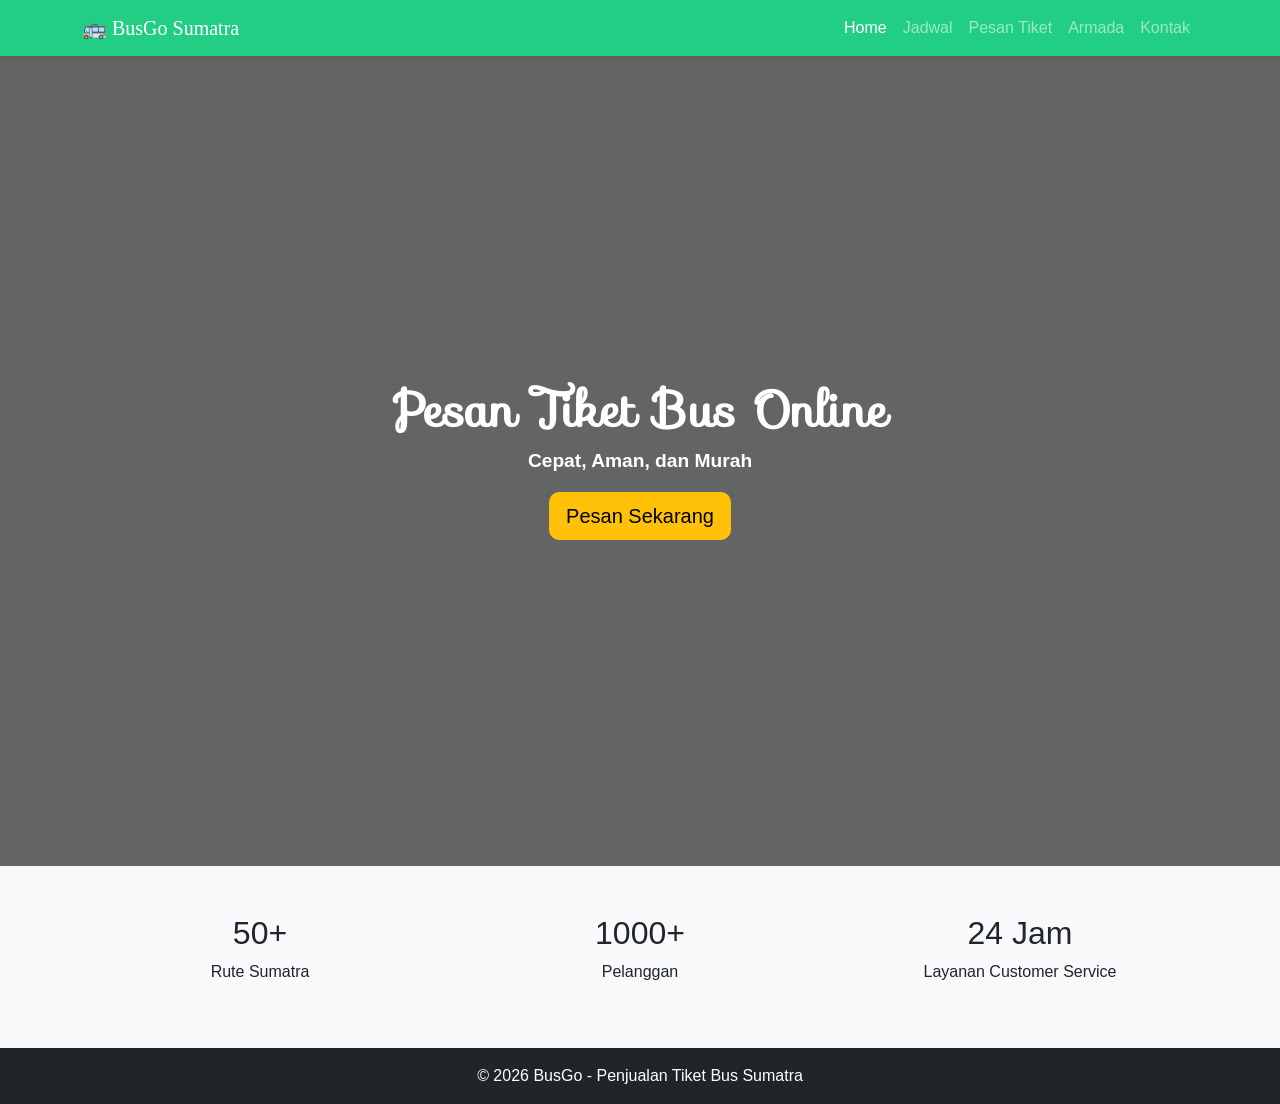
<file: index.html>
<!DOCTYPE html>
<html lang="id">
<head>
    <meta charset="UTF-8">
    <meta name="viewport" content="width=device-width, initial-scale=1.0">
    <title>BusGo - Penjualan Tiket Bus</title>
    <link href="https://cdn.jsdelivr.net/npm/bootstrap@5.3.8/dist/css/bootstrap.min.css" rel="stylesheet">
    <link rel="stylesheet" href="style.css">
</head>
<style>
/*font*/

@import url('https://fonts.googleapis.com/css2?family=Sofia&family=Sofia+Sans:ital,wght@0,1..1000;1,1..1000&display=swap');
@import url('https://fonts.googleapis.com/css2?family=Montenegrin+Gothic+One&family=Sofia&family=Sofia+Sans:ital,wght@0,1..1000;1,1..1000&display=swap');
.bg-blue{
    background-color: aqua;
}
.text-Sofia{
    font-family: "sofia", cursive;
    font-size: 60px;
    font-weight: bold;
}
.montenegrin-gothic-one-regular {
  font-family: "Montenegrin Gothic One", serif;
  font-weight: 400;
  font-style: normal;
}
.text-poppin{
    font-family: "poppins", sans-serif;
    font-size: 50px;
    font-weight: bold;
}
.btn-primary{
    background-color: #f39c12;
    border: #fff solid 2px;
    font-size: 20px;
    font-weight: bold;
    padding: 10px 40px;
}
</style>

<body>

    <nav class="navbar navbar-expand-lg navbar-dark sticky-top navbar-custom">
        <div class="container">
            <a class="navbar-brand montenegrin-gothic-one-regular" href="index.html">🚌 BusGo Sumatra</a>
            <button class="navbar-toggler" type="button" data-bs-toggle="collapse" data-bs-target="#menu">
                <span class="navbar-toggler-icon"></span>
            </button>
            <div class="collapse navbar-collapse" id="menu">
                <ul class="navbar-nav ms-auto">
                    <li class="nav-item"><a class="nav-link active" href="index.html">Home</a></li>
                    <li class="nav-item"><a class="nav-link" href="jadwal.html">Jadwal</a></li>
                    <li class="nav-item"><a class="nav-link" href="pesan.html">Pesan Tiket</a></li>
                    <li class="nav-item"><a class="nav-link" href="armada.html">Armada</a></li>
                    <li class="nav-item"><a class="nav-link" href="kontak.html">Kontak</a></li>
                </ul>
            </div>
        </div>
    </nav>

    <section id="home" class="hero-section text-white text-center">
        <div class="container">
            <h1 class="display-4 text-Sofia">Pesan Tiket Bus Online</h1>
            <p class="text-poppin">Cepat, Aman, dan Murah</p>
            <a href="pesan.html" class="btn btn-warning btn-lg">Pesan Sekarang</a>
        </div>
    </section>

    <section class="container py-5 statistik-section">
        <div class="row text-center">
            <div class="col-md-4">
                <h2>50+</h2>
                <p>Rute Sumatra</p>
            </div>
            <div class="col-md-4">
                <h2>1000+</h2>
                <p>Pelanggan</p>
            </div>
            <div class="col-md-4">
                <h2>24 Jam</h2>
                <p>Layanan Customer Service</p>
            </div>
        </div>
    </section>

    <footer class="footer-custom bg-dark text-white text-center py-3">
        <p class="mb-0">© 2026 BusGo - Penjualan Tiket Bus Sumatra</p>
    </footer>

    <script src="https://cdn.jsdelivr.net/npm/bootstrap@5.3.8/dist/js/bootstrap.bundle.min.js"></script>
</body>
</html>
</file>
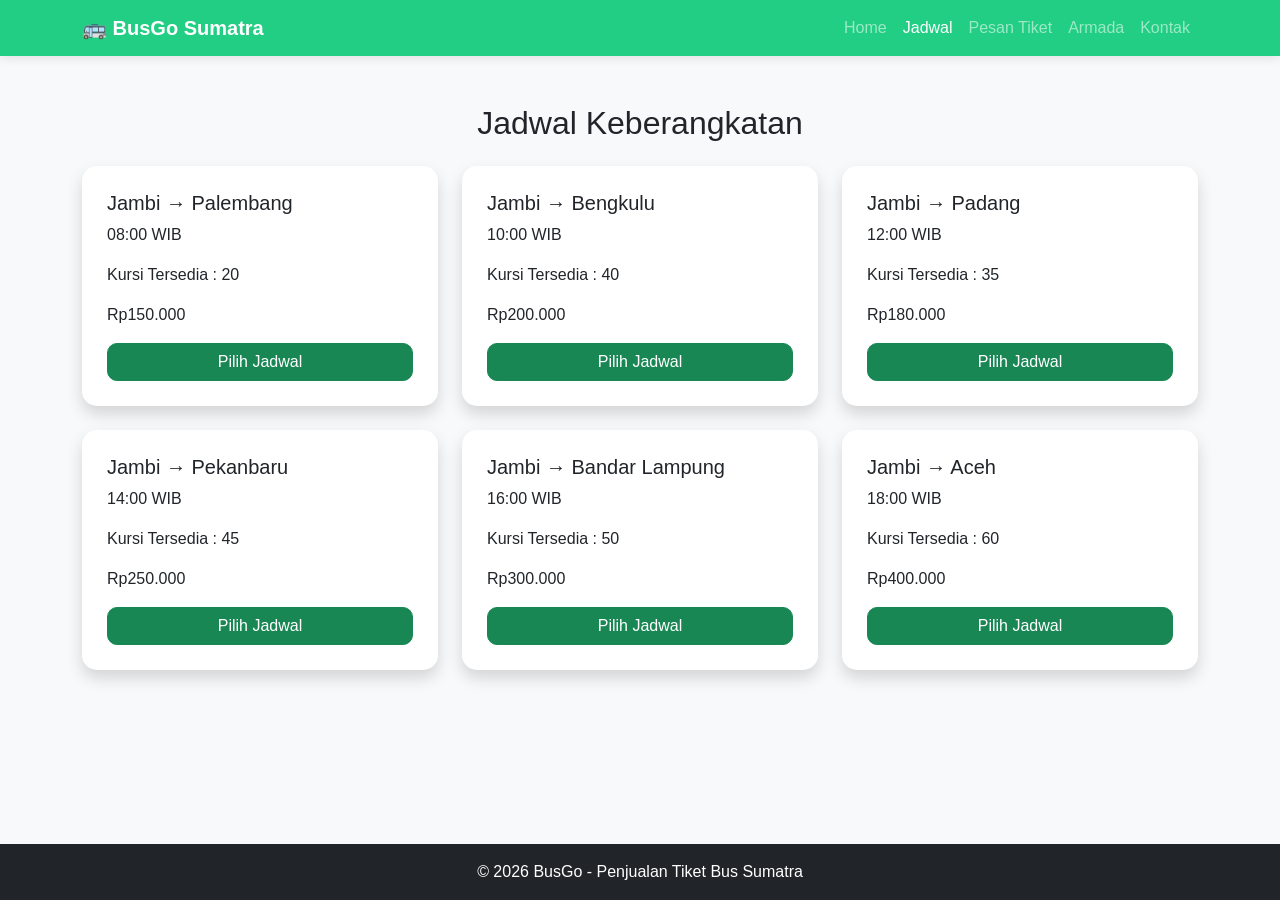
<file: jadwal.html>
<!DOCTYPE html>
<html lang="id">

<head>
    <meta charset="UTF-8">
    <meta name="viewport" content="width=device-width, initial-scale=1.0">
    <title>Jadwal Keberangkatan - BusGo</title>
    <link href="https://cdn.jsdelivr.net/npm/bootstrap@5.3.8/dist/css/bootstrap.min.css" rel="stylesheet">
    <link rel="stylesheet" href="style.css">
</head>

<body>
    <nav class="navbar navbar-expand-lg navbar-dark sticky-top navbar-custom">
        <div class="container">
            <a class="navbar-brand fw-bold" href="index.html">🚌 BusGo Sumatra</a>
            <div class="collapse navbar-collapse" id="menu">
                <ul class="navbar-nav ms-auto">
                    <li class="nav-item"><a class="nav-link" href="index.html">Home</a></li>
                    <li class="nav-item"><a class="nav-link active" href="jadwal.html">Jadwal</a></li>
                    <li class="nav-item"><a class="nav-link" href="pesan.html">Pesan Tiket</a></li>
                    <li class="nav-item"><a class="nav-link" href="armada.html">Armada</a></li>
                    <li class="nav-item"><a class="nav-link" href="kontak.html">Kontak</a></li>
                </ul>
            </div>
        </div>
    </nav>

    <section id="jadwal" class="jadwal-section container py-5">
        <h2 class="text-center mb-4">Jadwal Keberangkatan</h2>
        <div class="row g-4">
            <div class="col-md-4">
                <div class="card jadwal-card h-100 shadow">
                    <div class="card-body">
                        <h5>Jambi → Palembang</h5>
                        <p>08:00 WIB</p>
                        <p>Kursi Tersedia : 20</p>
                        <p>Rp150.000</p>
                        <button class="btn btn-success w-100 pilih" data-rute="Jambi → Palembang" data-jam="08:00 WIB"
                            data-harga="150000">
                            Pilih Jadwal
                        </button>
                    </div>
                </div>
            </div>
            <div class="col-md-4">
                <div class="card jadwal-card h-100 shadow">
                    <div class="card-body">
                        <h5>Jambi → Bengkulu</h5>
                        <p>10:00 WIB</p>
                        <p>Kursi Tersedia : 40</p>
                        <p>Rp200.000</p>
                        <button class="btn btn-success w-100 pilih" data-rute="Jambi → Bengkulu" data-jam="10:00 WIB"
                            data-harga="200000">
                            Pilih Jadwal
                        </button>
                    </div>
                </div>
            </div>
            <div class="col-md-4">
                <div class="card jadwal-card h-100 shadow">
                    <div class="card-body">
                        <h5>Jambi → Padang</h5>
                        <p>12:00 WIB</p>
                        <p>Kursi Tersedia : 35</p>
                        <p>Rp180.000</p>
                        <button class="btn btn-success w-100 pilih" data-rute="Jambi → Padang" data-jam="12:00 WIB"
                            data-harga="180000">
                            Pilih Jadwal
                        </button>
                    </div>
                </div>
            </div>
            <div class="col-md-4">
                <div class="card jadwal-card h-100 shadow">
                    <div class="card-body">
                        <h5>Jambi → Pekanbaru</h5>
                        <p>14:00 WIB</p>
                        <p>Kursi Tersedia : 45</p>
                        <p>Rp250.000</p>
                        <button class="btn btn-success w-100 pilih" data-rute="Jambi → Pekanbaru" data-jam="14:00 WIB"
                            data-harga="250000">
                            Pilih Jadwal
                        </button>
                    </div>
                </div>
            </div>
            <div class="col-md-4">
                <div class="card jadwal-card h-100 shadow">
                    <div class="card-body">
                        <h5>Jambi → Bandar Lampung</h5>
                        <p>16:00 WIB</p>
                        <p>Kursi Tersedia : 50</p>
                        <p>Rp300.000</p>
                        <button class="btn btn-success w-100 pilih" data-rute="Jambi → Bandar Lampung"
                            data-jam="16:00 WIB" data-harga="300000">
                            Pilih Jadwal
                        </button>
                    </div>
                </div>
            </div>
            <div class="col-md-4">
                <div class="card jadwal-card h-100 shadow">
                    <div class="card-body">
                        <h5>Jambi → Aceh</h5>
                        <p>18:00 WIB</p>
                        <p>Kursi Tersedia : 60</p>
                        <p>Rp400.000</p>
                        <button class="btn btn-success w-100 pilih" data-rute="Jambi → Aceh" data-jam="18:00 WIB"
                            data-harga="300000">
                            Pilih Jadwal
                        </button>
                    </div>
                </div>
            </div>

        </div>
    </section>

    <footer class="footer-custom bg-dark text-white text-center py-3">
        <p class="mb-0">© 2026 BusGo - Penjualan Tiket Bus Sumatra</p>
    </footer>

    <script src="https://cdn.jsdelivr.net/npm/bootstrap@5.3.8/dist/js/bootstrap.bundle.min.js"></script>
    <script src="script.js"></script>
</body>

</html>
</file>
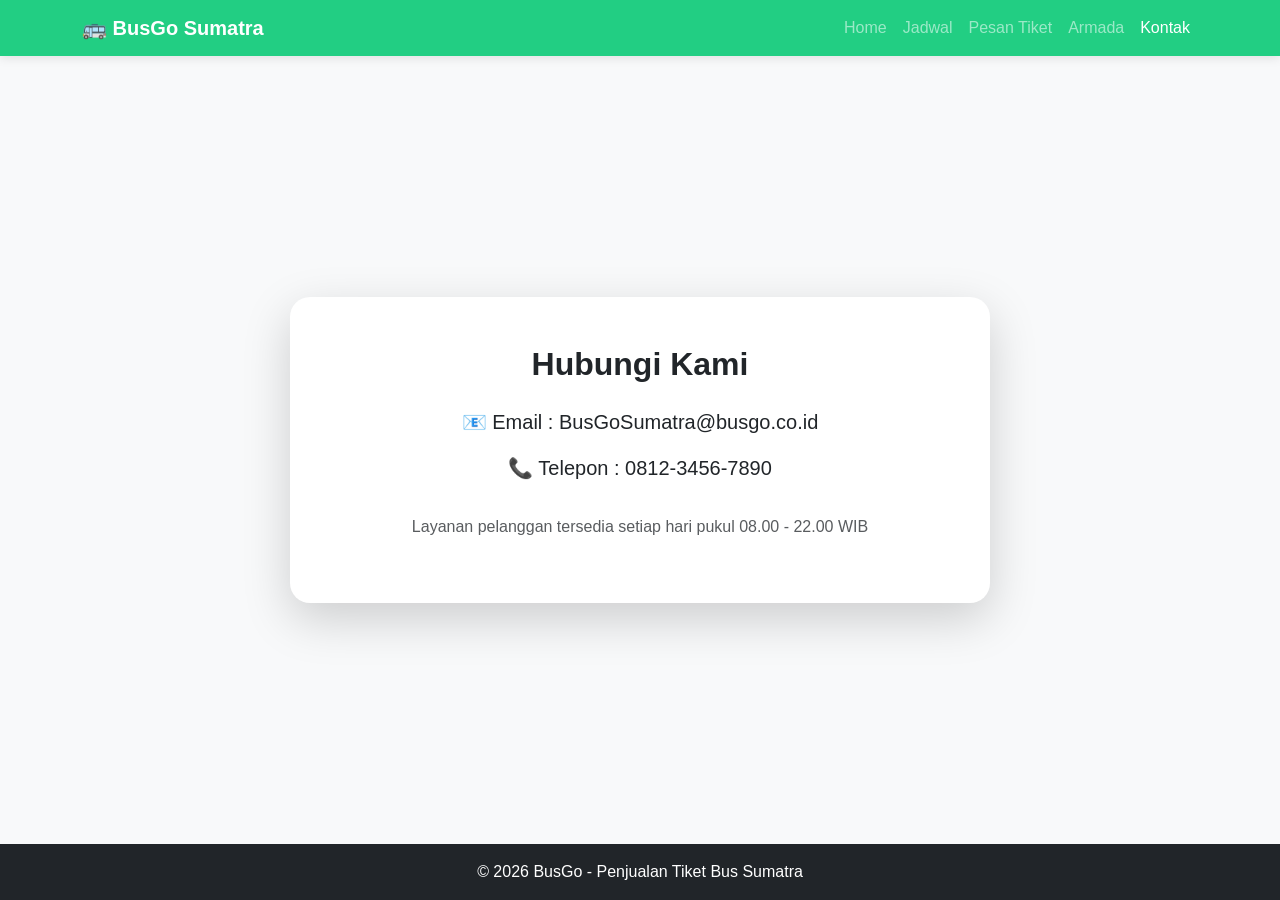
<file: kontak.html>
<!DOCTYPE html>
<html lang="en">

<head>
    <meta charset="UTF-8">
    <meta name="viewport" content="width=device-width, initial-scale=1.0">
    <title>Kontak BusGo</title>
    <link href="https://cdn.jsdelivr.net/npm/bootstrap@5.3.8/dist/css/bootstrap.min.css" rel="stylesheet">
    <link rel="stylesheet" href="style.css">
</head>

<body>
    <nav class="navbar navbar-expand-lg navbar-dark sticky-top navbar-custom">
        <div class="container">
            <a class="navbar-brand fw-bold" href="index.html">🚌 BusGo Sumatra</a>
            <button class="navbar-toggler" type="button" data-bs-toggle="collapse" data-bs-target="#menu">
                <span class="navbar-toggler-icon"></span>
            </button>
            <div class="collapse navbar-collapse" id="menu">
                <ul class="navbar-nav ms-auto">
                    <li class="nav-item"><a class="nav-link" href="index.html">Home</a></li>
                    <li class="nav-item"><a class="nav-link" href="jadwal.html">Jadwal</a></li>
                    <li class="nav-item"><a class="nav-link" href="pesan.html">Pesan Tiket</a></li>
                    <li class="nav-item"><a class="nav-link" href="armada.html">Armada</a></li>
                    <li class="nav-item"><a class="nav-link active" href="kontak.html">Kontak</a></li>
                </ul>
            </div>
        </div>
    </nav>

    <section id="kontak" class="kontak-section">
        <div class="container">
            <div class="card shadow-lg border-0 mx-auto text-center p-5" style="max-width: 700px; border-radius: 20px;">
                <h2 class="fw-bold mb-4">Hubungi Kami</h2>
                <p class="fs-5 mb-3">📧 Email : BusGoSumatra@busgo.co.id</p>
                <p class="fs-5 mb-3">📞 Telepon : 0812-3456-7890</p>
                <p class="text-muted mt-3">Layanan pelanggan tersedia setiap hari
                    pukul 08.00 - 22.00 WIB</p>

            </div>
        </div>
    </section>

    <footer class="footer-custom bg-dark text-white text-center py-3">
        <p class="mb-0">© 2026 BusGo - Penjualan Tiket Bus Sumatra</p>
    </footer>
</body>

</html>
</file>
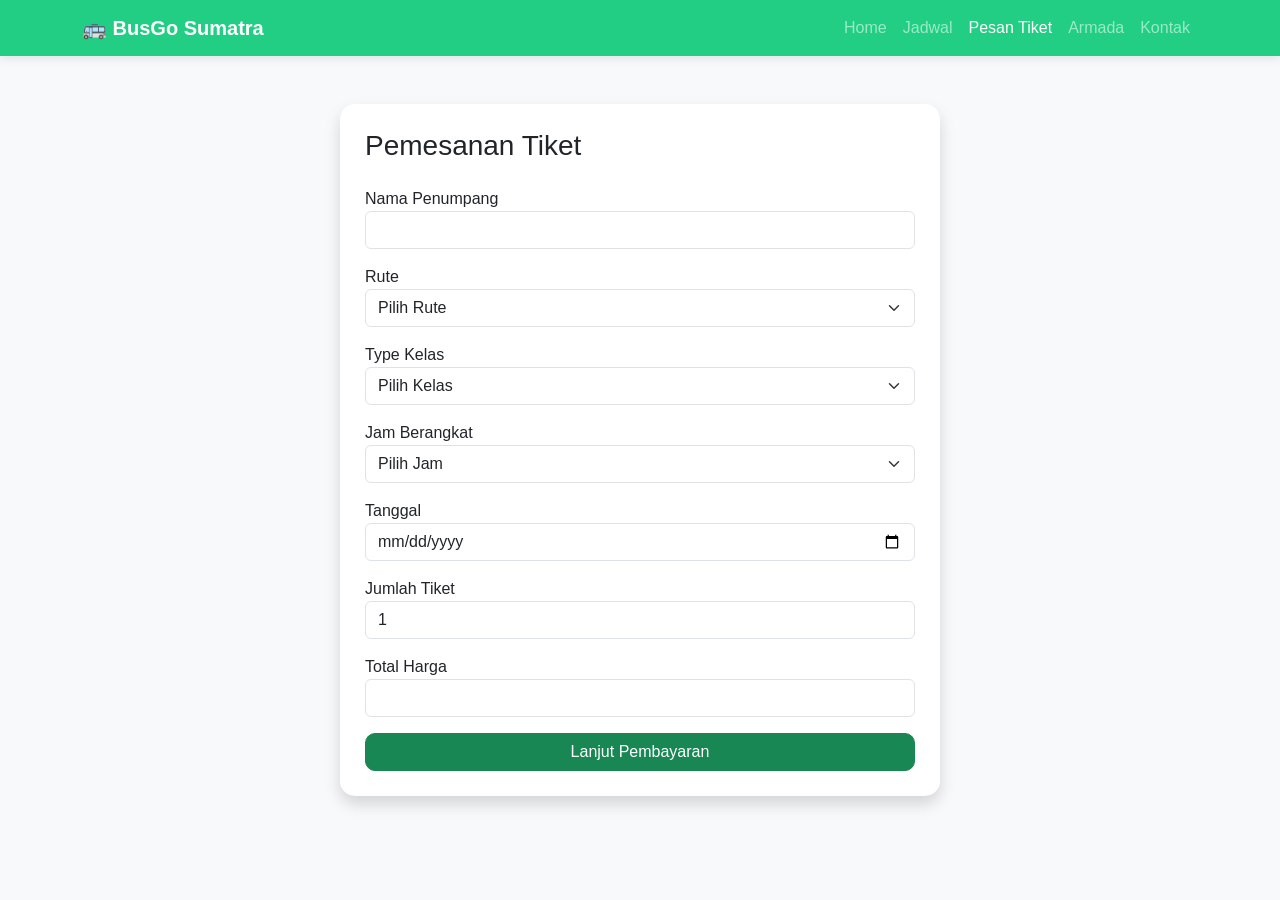
<file: pesan.html>
<!DOCTYPE html>
<html lang="id">
<head>
    <meta charset="UTF-8">
    <meta name="viewport" content="width=device-width, initial-scale=1.0">
    <title>Pemesanan Tiket - BusGo</title>
    <link href="https://cdn.jsdelivr.net/npm/bootstrap@5.3.8/dist/css/bootstrap.min.css" rel="stylesheet">
    <link rel="stylesheet" href="style.css">
</head>
<body>
    <nav class="navbar navbar-expand-lg navbar-dark sticky-top navbar-custom">
        <div class="container">
            <a class="navbar-brand fw-bold" href="index.html">
                🚌 BusGo Sumatra
            </a>
            <div class="collapse navbar-collapse" id="menu">
                <ul class="navbar-nav ms-auto">
                    <li class="nav-item">
                        <a class="nav-link" href="index.html">Home</a>
                    </li>
                    <li class="nav-item">
                        <a class="nav-link" href="jadwal.html">Jadwal</a>
                    </li>
                    <li class="nav-item">
                        <a class="nav-link active" href="pesan.html">
                            Pesan Tiket
                        </a>
                    </li>
                    <li class="nav-item">
                        <a class="nav-link" href="armada.html">Armada</a>
                    </li>
                    <li class="nav-item">
                        <a class="nav-link" href="kontak.html">Kontak</a>
                    </li>
                </ul>
            </div>
        </div>
    </nav>
    <section class="container py-5">
        <div class="card shadow mx-auto" style="max-width:600px">
            <div class="card-body">
                <h3 class="mb-4">
                    Pemesanan Tiket
                </h3>
                <form>
                    <div class="mb-3">
                        <label>Nama Penumpang</label>
                        <input type="text" id="nama" class="form-control" required>
                    </div>
                    <div class="mb-3">
                        <label>Rute</label>
                        <select id="rute" class="form-select">
                            <option value="">
                                Pilih Rute
                            </option>
                            <option>
                                Jambi - Palembang
                            </option>
                            <option>
                                Jambi - Pekanbaru
                            </option>
                            <option>
                                Jambi - Padang
                            </option>
                            <option>
                                Jambi - Bengkulu
                            </option>
                            <option>
                                Jambi - Lampung
                            </option>
                            <option>
                                Jambi - Medan
                            </option>
                            <option>
                                Jambi - Banda Aceh
                            </option>
                        </select>
                    </div>
                    <div class="mb-3">
                        <label>Type Kelas</label>
                        <select id="kelas" class="form-select">
                            <option value="">Pilih Kelas</option>
                            <option value="Executive">Executive</option>
                            <option value="VIP">VIP</option>
                            <option value="Sleeper">Sleeper</option>
                        </select>
                    </div>
                    <div class="mb-3">
                        <label>Jam Berangkat</label>
                        <select id="jam" class="form-select">
                            <option value="">
                                Pilih Jam
                            </option>
                            <option value="08:00 WIB">
                                08:00 WIB
                            </option>
                            <option value="10:00 WIB">
                                10:00 WIB
                            </option>
                            <option value="12:00 WIB">
                                12:00 WIB
                            </option>
                            <option value="14:00 WIB">
                                14:00 WIB
                            </option>
                            <option value="16:00 WIB">
                                16:00 WIB
                            </option>
                            <option value="18:00 WIB">
                                18:00 WIB
                            </option>
                        </select>
                    </div>
                    <div class="mb-3">
                        <label>Tanggal</label>
                        <input type="date" id="tanggal" class="form-control">
                    </div>
                    <div class="mb-3">
                        <label>Jumlah Tiket</label>
                        <input type="number" id="jumlah" value="1" min="1" class="form-control">
                    </div>
                    <div class="mb-3">
                        <label>Total Harga</label>
                        <input id="total" class="form-control" readonly>
                    </div>
                    <button type="button" class="btn btn-success w-100" data-bs-toggle="modal"
                        data-bs-target="#modalBayar">
                        Lanjut Pembayaran
                    </button>
                </form>
            </div>
        </div>
    </section>
    <div class="modal fade" id="modalBayar">
        <div class="modal-dialog">
            <div class="modal-content">
                <div class="modal-header">
                    <h5>Pembayaran</h5>
                </div>
                <div class="modal-body">
                    <p>
                        <b>Rute :</b>
                        <span id="mRute"></span>
                    </p>
                    <p>
                        <b>Kelas :</b>
                        <span id="mKelas"></span>
                    </p>
                    <p>
                        <b>Jam :</b>
                        <span id="mJam"></span>
                    </p>
                    <p>
                        <b>Jumlah :</b>
                        <span id="mJumlah"></span>
                    </p>
                    <p>
                        <b>Total :</b>
                        <span id="mTotal"></span>
                    </p>
                    <select class="form-select">
                        <option>DANA</option>
                        <option>OVO</option>
                        <option>GoPay</option>
                        <option>Transfer Bank</option>
                    </select>
                </div>
                <div class="modal-footer">
                    <button class="btn btn-success" id="bayar">
                        Bayar Sekarang
                    </button>
                </div>
            </div>
        </div>
    </div>
    <script src="https://cdn.jsdelivr.net/npm/bootstrap@5.3.8/dist/js/bootstrap.bundle.min.js"></script>
    <script src="script.js"></script>
</body>
</html>
</file>
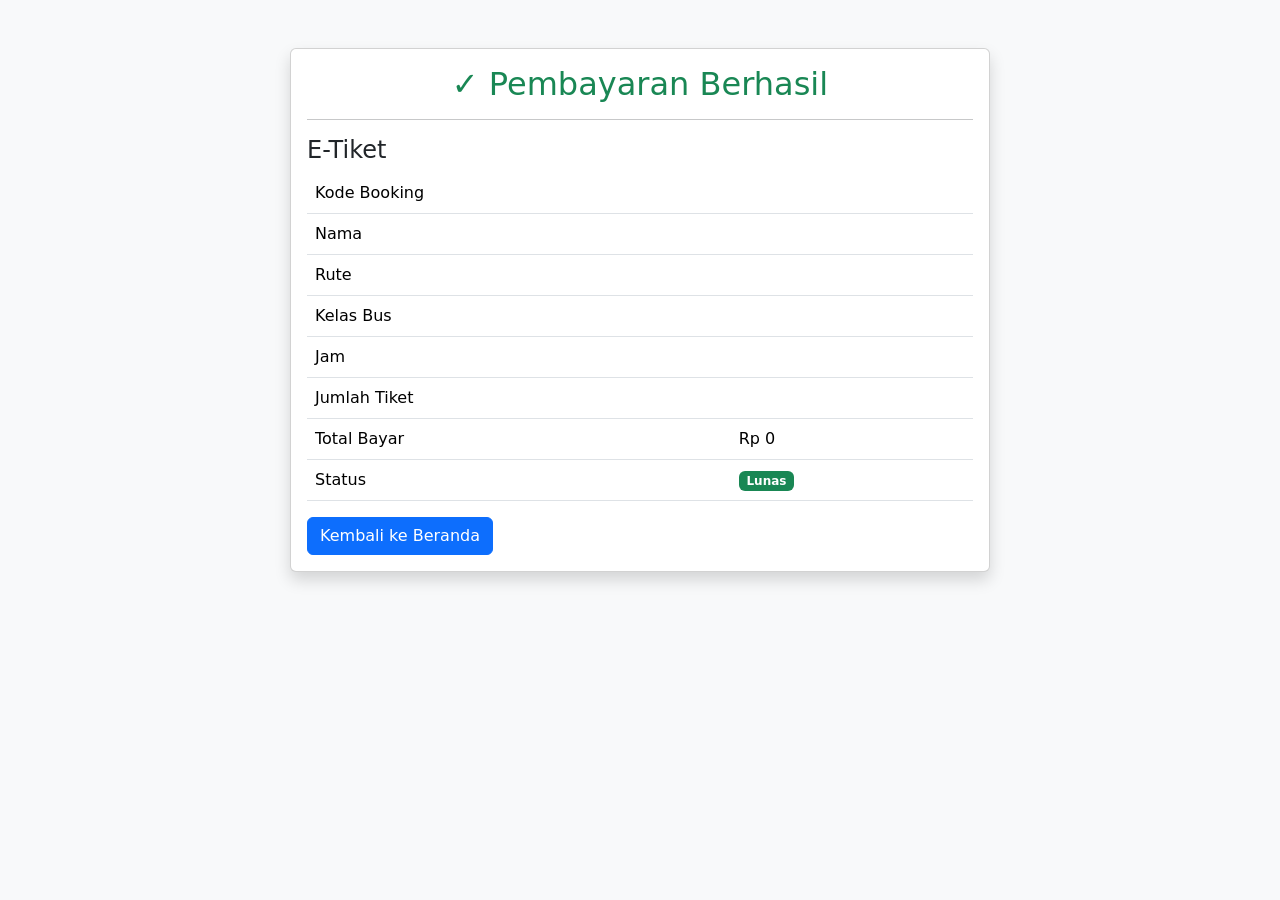
<file: sukses.html>
<!DOCTYPE html>
<html lang="id">

<head>
    <meta charset="UTF-8">
    <title>E-Tiket BusGo</title>
    <link href="https://cdn.jsdelivr.net/npm/bootstrap@5.3.8/dist/css/bootstrap.min.css" rel="stylesheet">
</head>

<body class="bg-light">
    <div class="container py-5">
        <div class="card shadow mx-auto" style="max-width:700px">
            <div class="card-body">
                <h2 class="text-success text-center">
                    ✓ Pembayaran Berhasil
                </h2>
                <hr>
                <h4>E-Tiket</h4>
                <table class="table">
                    <tr>
                        <td>Kode Booking</td>
                        <td id="kode"></td>
                    </tr>
                    <tr>
                        <td>Nama</td>
                        <td id="nama"></td>
                    </tr>
                    <tr>
                        <td>Rute</td>
                        <td id="rute"></td>
                    </tr>
                    <tr>
                        <td>Kelas Bus</td>
                        <td id="kelas"></td>
                    </tr>
                    <tr>
                        <td>Jam</td>
                        <td id="jam"></td>
                    </tr>
                    <tr>
                        <td>Jumlah Tiket</td>
                        <td id="jumlah"></td>
                    </tr>
                    <tr>
                        <td>Total Bayar</td>
                        <td id="total"></td>
                    </tr>
                    <tr>
                        <td>Status</td>
                        <td>
                            <span class="badge bg-success">
                                Lunas
                            </span>
                        </td>
                    </tr>
                </table>
                <a href="index.html" class="btn btn-primary">
                    Kembali ke Beranda
                </a>
            </div>
        </div>
    </div>
    <script>
        document.getElementById("kode").innerText =
            localStorage.getItem("kode");
        document.getElementById("nama").innerText =
            localStorage.getItem("nama");
        document.getElementById("rute").innerText =
            localStorage.getItem("rute");
        document.getElementById("jam").innerText =
            localStorage.getItem("jam");
        document.getElementById("jumlah").innerText =
            localStorage.getItem("jumlah");
        document.getElementById("total").innerText =
            "Rp " + Number(localStorage.getItem("total"))
                .toLocaleString("id-ID");
    </script>

</body>
</html>
</file>
<file: style.css>
/* Smooth Scroll */
html {
    scroll-behavior: smooth;
}
/* Layout */
html,
body {
    height: 100%;
    margin: 0;
}
body {
    background: #f8f9fa;
    font-family: 'Segoe UI', sans-serif;
    display: flex;
    flex-direction: column;
    min-height: 100vh;
}
/* Navbar */
.navbar {
    box-shadow: 0 2px 10px rgba(0, 0, 0, .1);
}
.navbar-custom{
    background-color: #22CE83;
}
/* Hero */
.hero-section {
    background:
        linear-gradient(rgba(0, 0, 0, .6), rgba(0, 0, 0, .6)),
        url("https://wallpaperaccess.com/full/3540013.jpg");
    background-size: cover;
    background-position: center;
    min-height: 90vh;
    display: flex;
    align-items: center;
    justify-content: center;
}
.hero-section h1 {
    font-size: 3rem;
}
.hero-section p {
    font-size: 1.2rem;
}
/* Section */
section {
    padding: 40px 0;
}
/* Card */
.card {
    border: none;
    border-radius: 15px;
    overflow: hidden;
    transition: .3s;
}
.card:hover {
    transform: translateY(-8px);
}
.card img,
.armada-img {
    height: 220px;
    object-fit: cover;
}
.card-body {
    padding: 25px;
}
/* Form */
#formPesan,
.pesan-card {
    background: #fff;
    border-radius: 15px;
}
#formPesan input,
#formPesan select,
.btn {
    border-radius: 10px;
}
/* Modal */
.modal-content {
    border-radius: 15px;
}
/* Armada */
#armada {
    min-height: 80vh;
}
.armada-card {
    border-radius: 20px;
}
.armada-card:hover {
    box-shadow: 0 15px 35px rgba(0, 0, 0, .2) !important;
}
.badge {
    font-size: 14px;
    padding: 8px 15px;
}
/* Kontak */
.kontak-section {
    flex: 1;
    display: flex;
    align-items: center;
    justify-content: center;
}
/* Footer */
.footer-custom {
    margin-top: auto;
}
/* Mobile */
@media (max-width:768px) {
    .hero-section {
        min-height: 70vh;
    }
    .hero-section h1 {
        font-size: 2rem;
    }
    .card img,
    .armada-img {
        height: 180px;
    }
}
</file>
